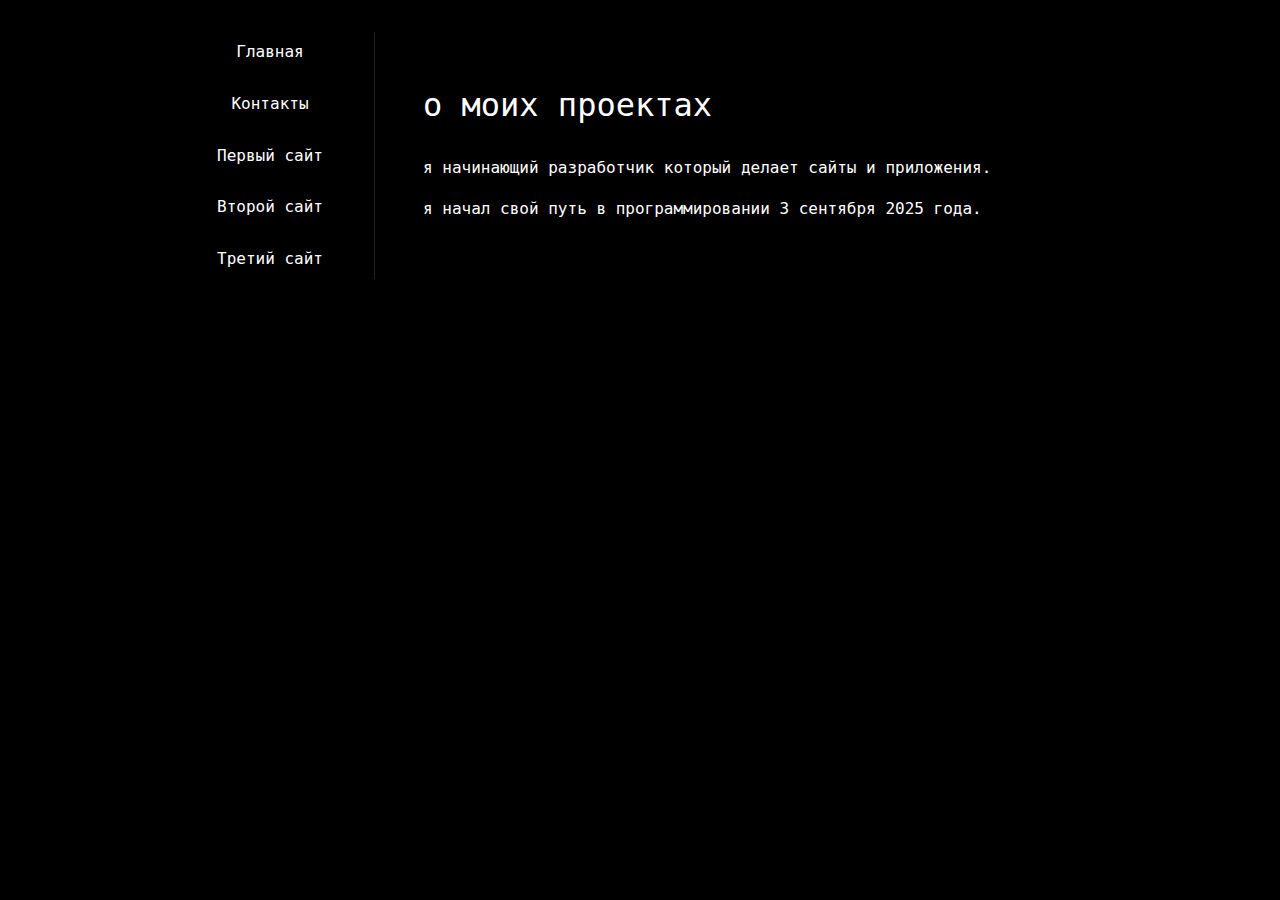
<file: templates/index.html>
<!DOCTYPE html>
<html>
    <head>
        <meta charset="utf-8">
        <meta http-equiv="X-UA-Compatible" content="IE=edge">
        <title> Главная </title>
        <meta name="description" content="">
        <meta name="viewport" content="width=device-width, initial-scale=1">
        <link rel="stylesheet" href="/static/style.css">
    </head>
    <body>
        <div class="layout">
            <div class="menu">
                <a href="/"><button>Главная</button></a>
                <a href="/contact"><button>Контакты</button></a>
                <a href="/first"><button>Первый сайт</button></a>
                <a href="/second"><button>Второй сайт</button></a>
                <a href="/third"><button>Третий сайт</button></a>
            </div>
            <div class="content">
                <h1>о моих проектах</h1>
                <p>я начинающий разработчик который делает сайты и приложения.</p>
                <p>я начал свой путь в программировании 3 сентября 2025 года.</p>
                <p></p>
            </div>
        </div>
        <script src="" async defer></script>
        <script>
                    document.addEventListener('DOMContentLoaded', function() {
            const rotatingChar = document.querySelector('.rotating-char');
            const chars = ['/', '|', '\\'];
            let currentIndex = 0;
            
            setInterval(() => {
                currentIndex = (currentIndex + 1) % chars.length;
                rotatingChar.textContent = chars[currentIndex];
            }, 500);
        });
        </script>
    </body>
</html>
</file>
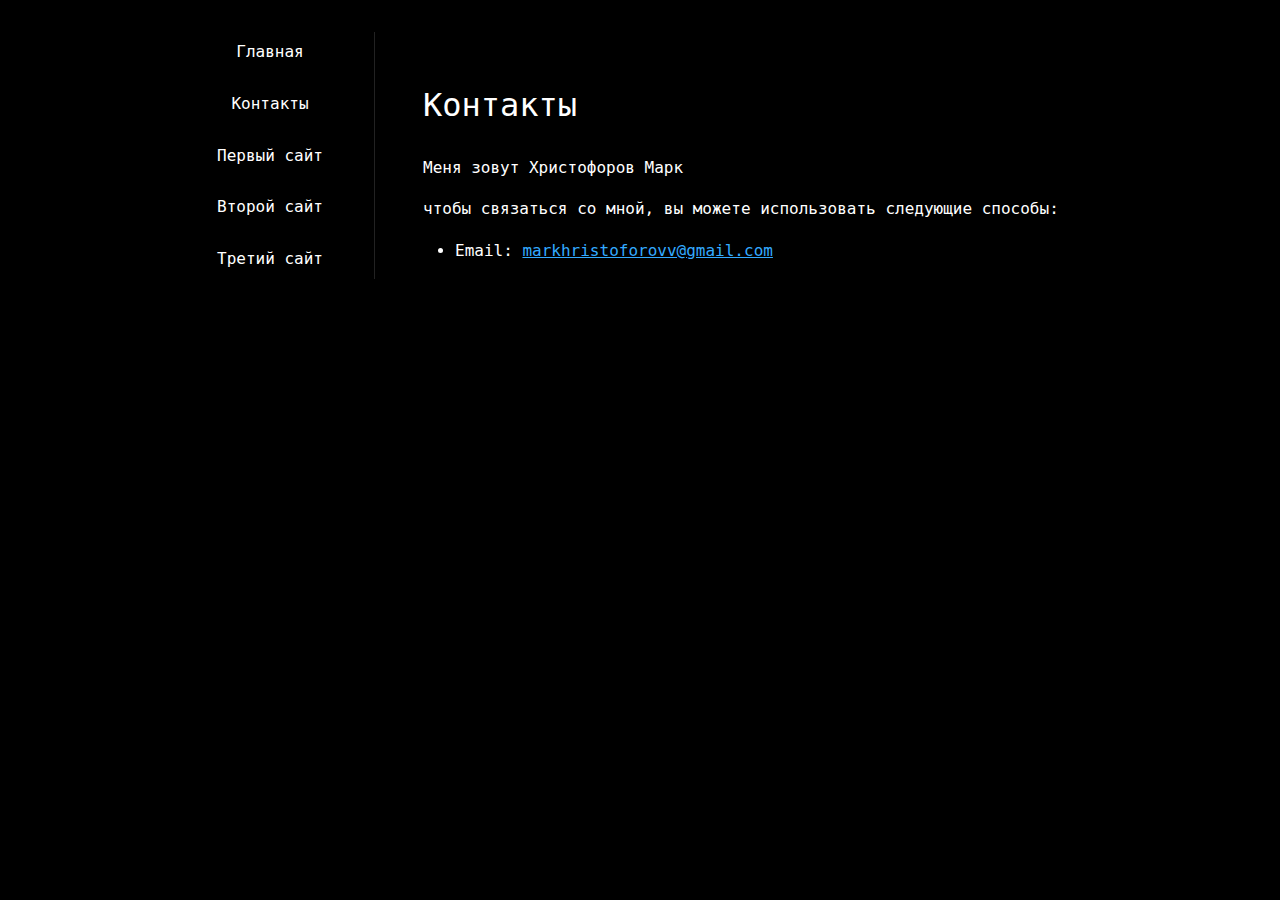
<file: templates/contact.html>
<!DOCTYPE html>
<html>
    <head>
        <meta charset="utf-8">
        <meta http-equiv="X-UA-Compatible" content="IE=edge">
        <title></title>
        <meta name="description" content="">
        <meta name="viewport" content="width=device-width, initial-scale=1">
        <link rel="stylesheet" href="/static/style.css">
    </head>
    <body>
        <div class="layout">
            <div class="menu">
                <a href="/"><button>Главная</button></a>
                <a href="/contact"><button>Контакты</button></a>
                <a href="/first"><button>Первый сайт</button></a>
                <a href="/second"><button>Второй сайт</button></a>
                <a href="/third"><button>Третий сайт</button></a>
            </div>
            <div class="content">
                <h1>Контакты</h1>
                <p>Меня зовут Христофоров Марк</p>
                <p>чтобы связаться со мной, вы можете использовать следующие способы:</p>
                <ul>
                    <li>Email: <a href="mailto:markhristoforovv@gmail.com">markhristoforovv@gmail.com</a></li>
                </ul>
            </div>
        </div>
        <script src="" async defer></script>
    </body>
</html>
</file>
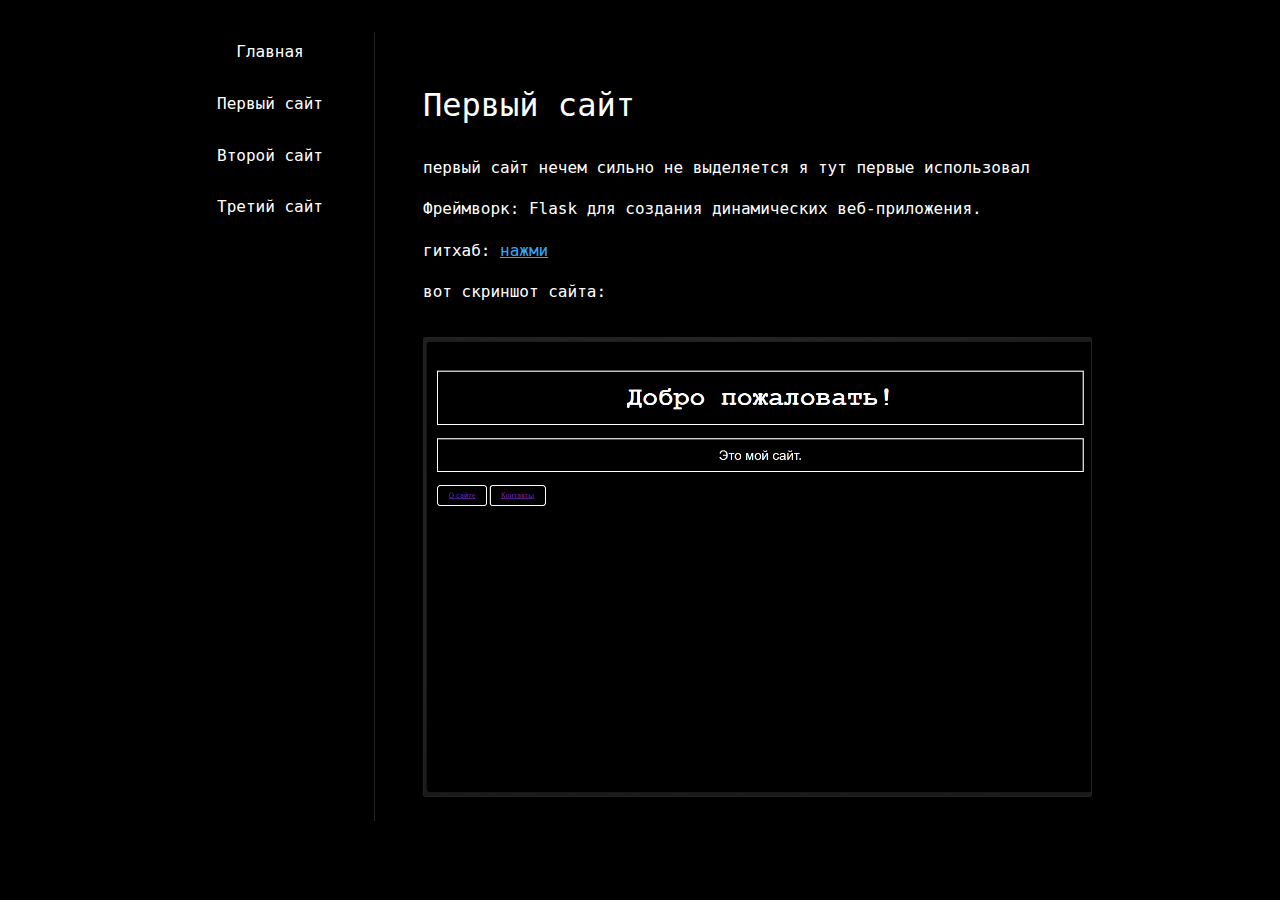
<file: templates/first.html>
<!DOCTYPE html>
<html>
    <head>
        <meta charset="utf-8">
        <meta http-equiv="X-UA-Compatible" content="IE=edge">
        <title></title>
        <meta name="description" content="">
        <meta name="viewport" content="width=device-width, initial-scale=1">
        <link rel="stylesheet" href="/static/style.css">
    </head>
    <body>
        <div class="layout">
            <div class="menu">
                <a href="/"><button>Главная</button></a>
                <a href="/first"><button>Первый сайт</button></a>
                <a href="/second"><button>Второй сайт</button></a>
                <a href="/third"><button>Третий сайт</button></a>
            </div>
            <div class="content">
                <h1>Первый сайт</h1>
                <p>первый сайт нечем сильно не выделяется я тут первые использовал</p>
                <p>Фреймворк: Flask для создания динамических веб-приложения.</p>
                <p>гитхаб: <a href="https://github.com/markuslool/my-firt-site">нажми</a></p>
                <p>вот скриншот сайта:</p>
                <img src="/static/image1.png" alt="First Site Screenshot">
            </div>
        </div>
        <script src="" async defer></script>
    </body>
</html>
</file>
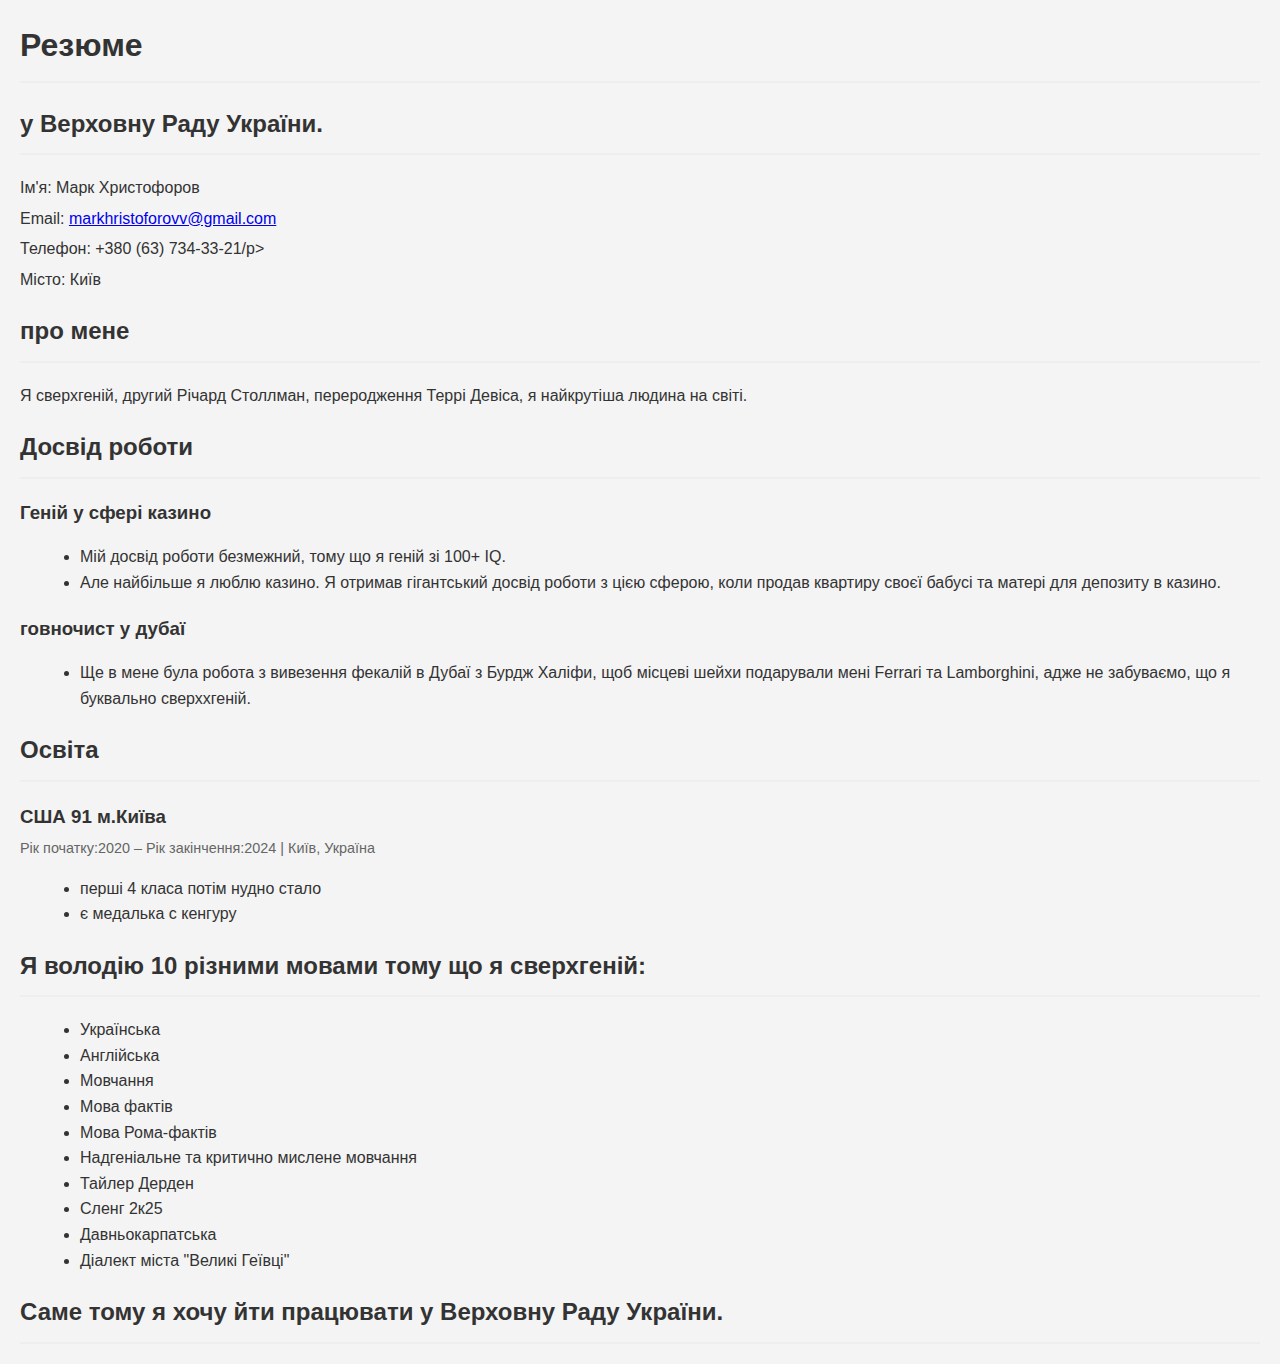
<file: templates/resume.html>
<!DOCTYPE html>
<html lang="ru">
<head>
    <meta charset="UTF-8">
    <meta name="viewport" content="width=device-width, initial-scale=1.0">
    <title>Моє Резюме</title>
    <style>
        body {
            font-family: Arial, sans-serif;
            line-height: 1.6;
            margin: 20px;
            background-color: #f4f4f4;
            color: #333;
        }
        h1, h2 {
            color: #333;
            border-bottom: 2px solid #eee;
            padding-bottom: 10px;
            margin-top: 20px;
        }
        .contact-info p {
            margin: 5px 0;
        }
        .section {
            margin-bottom: 20px;
        }
        ul {
            list-style-type: disc;
            margin-left: 20px;
        }
        .job, .education {
            margin-bottom: 15px;
        }
        .job h3, .education h3 {
            margin-bottom: 5px;
        }
        .job p, .education p {
            margin: 0;
            font-size: 0.9em;
            color: #666;
        }
    </style>
</head>
<body>
    <div class="container">
        <header>
            <h1>Резюме</h1>
            <h2>у Верховну Раду України.</h2>
            <div class="contact-info">
                <p>Ім'я: Марк Христофоров</p>
                <p>Email: <a href="mailto:markhristoforovv@gmail.com">markhristoforovv@gmail.com</a></p>
                <p>Телефон: +380 (63) 734-33-21/p>
                <p>Місто: Київ</p>
            </div>
        </header>

        <section class="section">
            <h2>про мене</h2>
            <p>Я сверхгеній, другий Річард Столлман, переродження Террі Девіса, я найкрутіша людина на світі.</p>
        </section>

        <section class="section">
            <h2>Досвід роботи</h2>
            <div class="job">
                <h3>Геній у сфері казино</h3>
                
                <ul>
                    <li>Мій досвід роботи безмежний, тому що я геній зі 100+ IQ.</li>
                    <li>Але найбільше я люблю казино. Я отримав гігантський досвід роботи з цією сферою, коли продав квартиру своєї бабусі та матері для депозиту в казино.</li>
            </div>
            <div class="job">
                <h3>говночист у дубаї</h3>
                <ul>
                    <li>Ще в мене була робота з вивезення фекалій в Дубаї з Бурдж Халіфи, щоб місцеві шейхи подарували мені Ferrari та Lamborghini, адже не забуваємо, що я буквально сверххгеній.</li>
                </ul>
            </div>
        </section>

        <section class="section">
            <h2>Освіта</h2>
            <div class="education">
                <h3>США 91 м.Київа</h3>
                <p>Рік початку:2020 – Рік закінчення:2024 | Київ, Україна</p>
                <ul>
                    <li>перші 4 класа потім нудно стало</li>
                    <li>є медалька с кенгуру</li>
                </ul>
            </div>

                </ul>
            </div>
        </section>
        <section class="section">
            <h2>Я володію 10 різними мовами тому що я сверхгеній:</h2>
            <ul>
                <li>Українська</li>
                <li>Англійська</li>
                <li>Мовчання</li>
                <li>Мова фактів</li>
                <li>Мова Рома-фактів</li>
                <li>Надгеніальне та критично мислене мовчання</li>
                <li>Тайлер Дерден</li>
                <li>Сленг 2к25</li>
                <li>Давньокарпатська</li>
                <li>Діалект міста "Великі Геївці"</li>

            </ul>
        </section>
        <section>
            <h2>Саме тому я хочу йти працювати у Верховну Раду України.</h2>
        </section>
    </div>
</body>
</html>
</file>
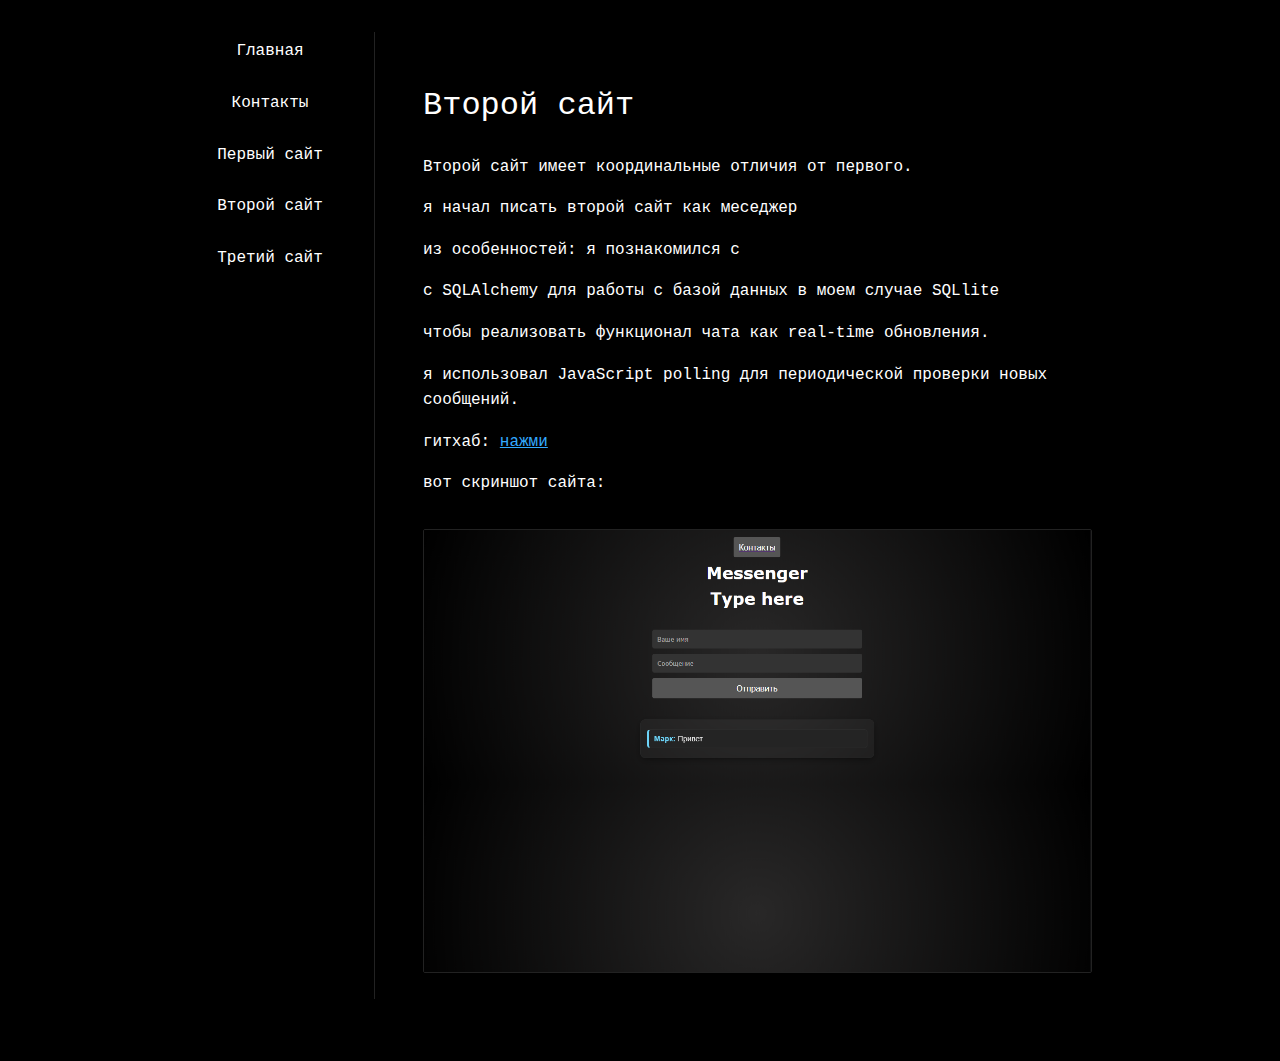
<file: templates/second.html>
<!DOCTYPE html>
<html>
    <head>
        <meta charset="utf-8">
        <meta http-equiv="X-UA-Compatible" content="IE=edge">
        <title></title>
        <meta name="description" content="">
        <meta name="viewport" content="width=device-width, initial-scale=1">
        <link rel="stylesheet" href="/static/style.css">
    </head>
    <body>
        <div class="layout">
            <div class="menu">
                <a href="/"><button>Главная</button></a>
                <a href="/contact"><button>Контакты</button></a>
                <a href="/first"><button>Первый сайт</button></a>
                <a href="/second"><button>Второй сайт</button></a>
                <a href="/third"><button>Третий сайт</button></a>
            </div>
            <div class="content">
                <h1>Второй сайт</h1>
                <p>Второй сайт имеет координальные отличия от первого.</p>
                <p>я начал писать второй сайт как меседжер</p>
                <p>из особенностей: я познакомился с </p>
                <p>с SQLAlchemy для работы с базой данных в моем случае SQLlite</p>
                <p>чтобы реализовать функционал чата как real-time обновления.</p>
                <p>я использовал JavaScript polling для периодической проверки новых сообщений.</p>
                <p>гитхаб: <a href="https://github.com/markuslool/Messenger">нажми</a></p>
                <p>вот скриншот сайта:</p>
                <img src="/static/image2.png" alt="Second Site Screenshot">
            </div>
        </div>
        <script src="" async defer></script>
    </body>
</html>
</file>
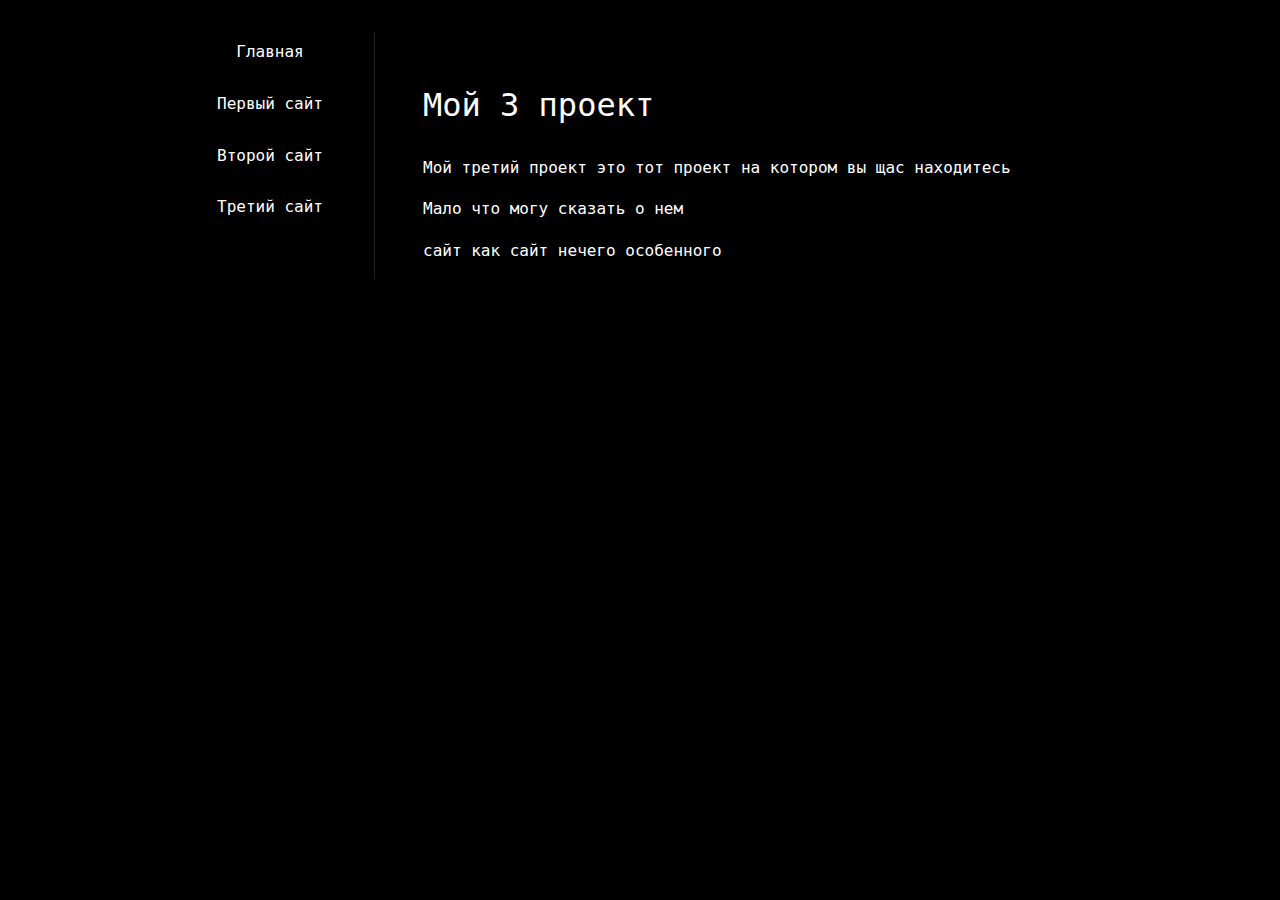
<file: templates/third.html>
<!DOCTYPE html>
<html>
    <head>
        <meta charset="utf-8">
        <meta http-equiv="X-UA-Compatible" content="IE=edge">
        <title></title>
        <meta name="description" content="">
        <meta name="viewport" content="width=device-width, initial-scale=1">
        <link rel="stylesheet" href="/static/style.css">
    </head>
    <body>
        <div class="layout">
            <div class="menu">
                <a href="/first"><button>Главная</button></a>
                <a href="/first"><button>Первый сайт</button></a>
                <a href="/second"><button>Второй сайт</button></a>
                <a href="/third"><button>Третий сайт</button></a>
            </div>
            <div class="content">
                <h1>Мой 3 проект</h1>
                <p>Мой третий проект это тот проект на котором вы щас находитесь</p>
                <p>Мало что могу сказать о нем</p>
                
                <p>сайт как сайт нечего особенного</p>
            </div>
        </div>
        <script src="" async defer></script>
    </body>
</html>
</file>
<file: static/style.css>
body {
    font-family: 'Fira Mono', 'Consolas', monospace;
    background: #000;
    color: #fff;
    margin: 0;
    padding: 0 0 2em 0;
    line-height: 1.6;
}

.layout {
    display: flex;
    gap: 2em;
    max-width: 900px;
    margin: 0 auto;
    padding: 2em 1em;
}
.menu {
    display: flex;
    flex-direction: column;
    gap: .7em;
    min-width: 160px;
    border-right: 1px solid #222;
    padding-right: 1.5em;
}
.menu button, .menu input[type="submit"] {
    width: 100%;
    background: #000;
    color: #fff;
    border: 1px solid #000;
    font: inherit;
    font-size: 1em;
    cursor: pointer;
    border-radius: 0;
    margin: 0;
    padding: .4em 1em;
    transition: background .2s, color .2s;
}
.menu button:hover, .menu input[type="submit"]:hover {
    background: #222;
}
.content {
    flex: 1;
    padding-left: 1em;
}

h1, h2, h3 {
    font-weight: normal;
    margin: 1.5em 0 .5em 0;
    color: #fff;
}
h1 { font-size: 2em; border-bottom: 1px solid #000; padding-bottom: .2em; }
h2 { font-size: 1.5em; border-bottom: 1px solid #000; padding-bottom: .15em; }
h3 { font-size: 1.2em; }
p { margin: 1em 0; }

a {
    color: #33aaff;
    text-decoration: underline;
    transition: color .2s, background .2s;
}
a:hover, a:focus {
    color: #fff;
    background: #222;
}

ul, ol { margin: 1em 0 1em 2em; padding: 0; }

code, pre {
    background: #111;
    color: #fff;
    border: 1px solid #222;
    border-radius: 2px;
    padding: 2px 4px;
    font-family: inherit;
    transition: background .2s;
}
code:hover, pre:hover { background: #222; }
pre { display: block; padding: 1em; overflow-x: auto; }

table {
    border-collapse: collapse;
    margin: 1em 0;
    width: 100%;
}
th, td {
    border: 1px solid #222;
    padding: .5em 1em;
    text-align: left;
    background: #000;
    color: #fff;
    transition: background .2s;
}
th:hover, td:hover { background: #222; }

img {
    max-width: 100%;
    height: auto;
    border: 1px solid #222;
    border-radius: 2px;
    margin: 1em 0;
    background: #000;
}

@media (max-width: 700px) {
  .layout {
    flex-direction: column;
    gap: 1em;
    padding: 1em 0.5em;
  }
  .menu {
    border-right: none;
    border-bottom: 1px solid #222;
    padding-right: 0;
    padding-bottom: 1em;
    min-width: 0;
  }
  .content {
    padding-left: 0;
  }
  h1, h2, h3 {
    font-size: 1.2em;
    margin: 1em 0 .5em 0;
  }
  .menu button, .menu input[type="submit"] {
    font-size: 1.1em;
    padding: 0.7em 0.5em;
  }
  table, th, td {
    font-size: 0.95em;
    padding: 0.3em 0.5em;
  }
}
</file>
